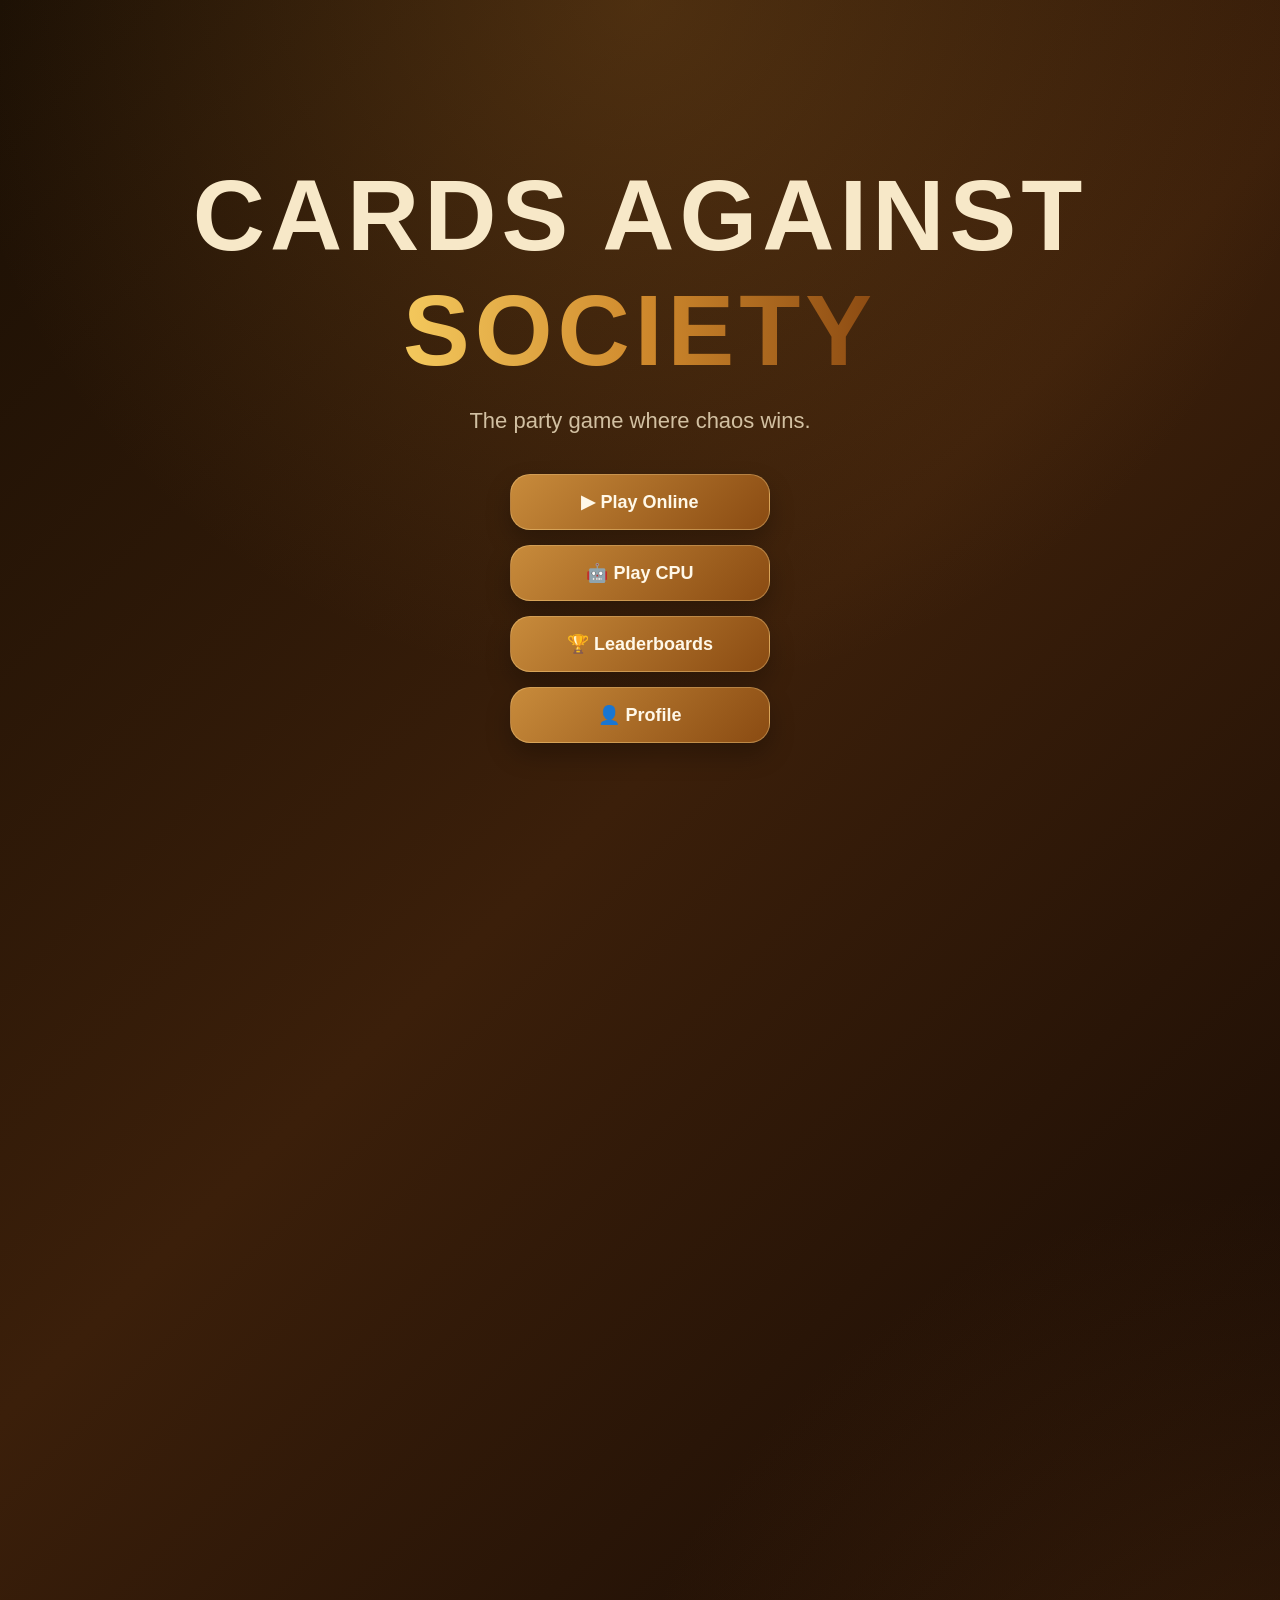
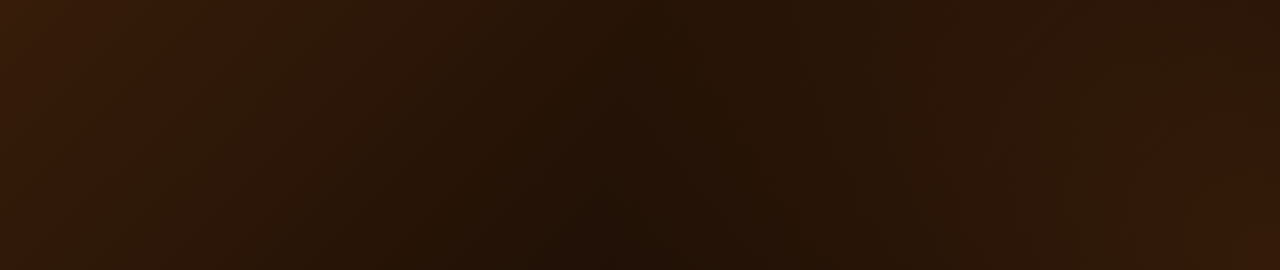
<file: index.html>
<!DOCTYPE html>
<html lang="en">
<head>
    <meta charset="UTF-8">
    <meta name="viewport" content="width=device-width, initial-scale=1.0">

    <title>Cards Against Society</title>

    <link rel="stylesheet" href="css/style.css">
</head>

<body>

<div class="stars"></div>

<section class="hero">
    <div class="container">
        <h1>
            CARDS AGAINST<br>
            <span>SOCIETY</span>
        </h1>

        <p class="subtitle">
            The party game where chaos wins.
        </p>

        <div class="buttons">
            <button onclick="location.href='login.html'">
                ▶ Play Online
            </button>

            <button onclick="location.href='game.html?cpu=true'">
                🤖 Play CPU
            </button>

            <button onclick="location.href='leaderboard.html'">
                🏆 Leaderboards
            </button>

            <button onclick="location.href='profile.html'">
                👤 Profile
            </button>
        </div>
    </div>
</section>

<section class="info-section">
    <div class="fade-section">
        <h2>How to play</h2>
        <div class="steps">
            <article class="step-card">
                <span>1</span>
                <h3>Pick a judge</h3>
                <p>One player becomes the judge for the round and reads the black card aloud.</p>
            </article>
            <article class="step-card">
                <span>2</span>
                <h3>Choose your funniest white card</h3>
                <p>Everyone else picks the white card that best fits the prompt.</p>
            </article>
            <article class="step-card">
                <span>3</span>
                <h3>Vote and score</h3>
                <p>The judge picks the winner, the room cheers, and the round resets with fresh cards.</p>
            </article>
        </div>
    </div>

    <div class="fade-section example-panel">
        <h2>Example cards</h2>
        <div class="card-stack">
            <div class="card black-card">
                <strong>Black card</strong>
                <p>What’s the most embarrassing thing to find in your fridge?</p>
            </div>
            <div class="card white-card">
                <strong>White card</strong>
                <p>A tiny horse with a huge attitude.</p>
            </div>
            <div class="card white-card">
                <strong>White card</strong>
                <p>A surprise tax audit.</p>
            </div>
        </div>
    </div>
</section>

<script src="js/app.js"></script>

</body>
</html>
</file>
<file: css/style.css>
* {
    margin: 0;
    padding: 0;
    box-sizing: border-box;
    font-family: "Trebuchet MS", "Segoe UI", Tahoma, Geneva, Verdana, sans-serif;
}

body {
    min-height: 100vh;
    overflow-x: hidden;
    overflow-y: auto;
    color: #f7e8c8;
    background:
        radial-gradient(circle at top, rgba(188, 122, 44, 0.25), transparent 35%),
        radial-gradient(circle at bottom right, rgba(120, 65, 20, 0.35), transparent 30%),
        linear-gradient(135deg, #1a0f04 0%, #3b1f0a 45%, #100703 100%);
}

.hero {
    min-height: 100vh;
    display: flex;
    align-items: center;
    justify-content: center;
    padding: 2rem 1.5rem;
}

.container {
    position: relative;
    width: min(100%, 1100px);
    display: flex;
    flex-direction: column;
    justify-content: center;
    align-items: center;
    text-align: center;
    z-index: 2;
}

h1 {
    font-size: clamp(50px, 8vw, 100px);
    letter-spacing: 5px;
    animation: float 4s infinite ease-in-out;
    text-transform: uppercase;
    font-weight: 800;
}

h1 span {
    background: linear-gradient(90deg, #f4c95d, #d08a2d, #8b4a12);
    -webkit-background-clip: text;
    color: transparent;
}

.subtitle {
    margin-top: 20px;
    font-size: 22px;
    opacity: .8;
}

.buttons {
    margin-top: 40px;
    display: flex;
    flex-direction: column;
    gap: 15px;
}

button {
    width: 260px;
    padding: 16px;
    border-radius: 20px;
    border: 1px solid rgba(255,220,150,.35);
    background: linear-gradient(135deg, #c88b3b 0%, #8a4b12 100%);
    color: #fff8e8;
    font-size: 18px;
    font-weight: 700;
    cursor: pointer;
    box-shadow: 0 12px 24px rgba(0, 0, 0, 0.25);
    transition: .3s;
}

button:hover {
    transform: scale(1.05);
    box-shadow: 0 14px 30px rgba(0, 0, 0, 0.32);
}

.info-section {
    width: min(100%, 1100px);
    margin: 0 auto;
    padding: 0 1.5rem 5rem;
    display: grid;
    gap: 2rem;
}

.fade-section {
    opacity: 0;
    transform: translateY(32px);
    transition: opacity 0.6s ease, transform 0.6s ease;
}

.fade-section.visible {
    opacity: 1;
    transform: translateY(0);
}

.info-section h2 {
    margin-bottom: 1rem;
    font-size: clamp(24px, 3.2vw, 32px);
    color: #ffe5a4;
}

.steps {
    display: grid;
    gap: 1rem;
}

.step-card,
.card {
    background: rgba(38, 20, 8, 0.78);
    border: 1px solid rgba(255, 214, 128, 0.25);
    border-radius: 20px;
    padding: 1.2rem;
    box-shadow: 0 12px 24px rgba(0, 0, 0, 0.2);
}

.step-card span {
    display: inline-flex;
    align-items: center;
    justify-content: center;
    width: 34px;
    height: 34px;
    border-radius: 50%;
    background: linear-gradient(135deg, #f2c96f, #a35b16);
    color: #2b1204;
    font-weight: 800;
    margin-bottom: 0.75rem;
}

.step-card h3 {
    margin-bottom: 0.4rem;
    color: #fff2c2;
}

.step-card p,
.card p {
    line-height: 1.6;
    color: #f7e8c8;
}

.card-stack {
    display: grid;
    gap: 1rem;
}

.black-card {
    background: linear-gradient(135deg, rgba(27, 14, 6, 0.95), rgba(69, 29, 8, 0.95));
}

.white-card {
    background: rgba(252, 240, 214, 0.95);
    color: #3e240d;
}

.white-card strong,
.black-card strong {
    display: block;
    margin-bottom: 0.5rem;
    text-transform: uppercase;
    letter-spacing: 0.15em;
    font-size: 0.8rem;
}

.stars {
    position: fixed;
    inset: 0;
    pointer-events: none;
    z-index: 0;
}

@keyframes float {
    0%, 100% {
        transform: translateY(0);
    }

    50% {
        transform: translateY(-15px);
    }
}
</file>
